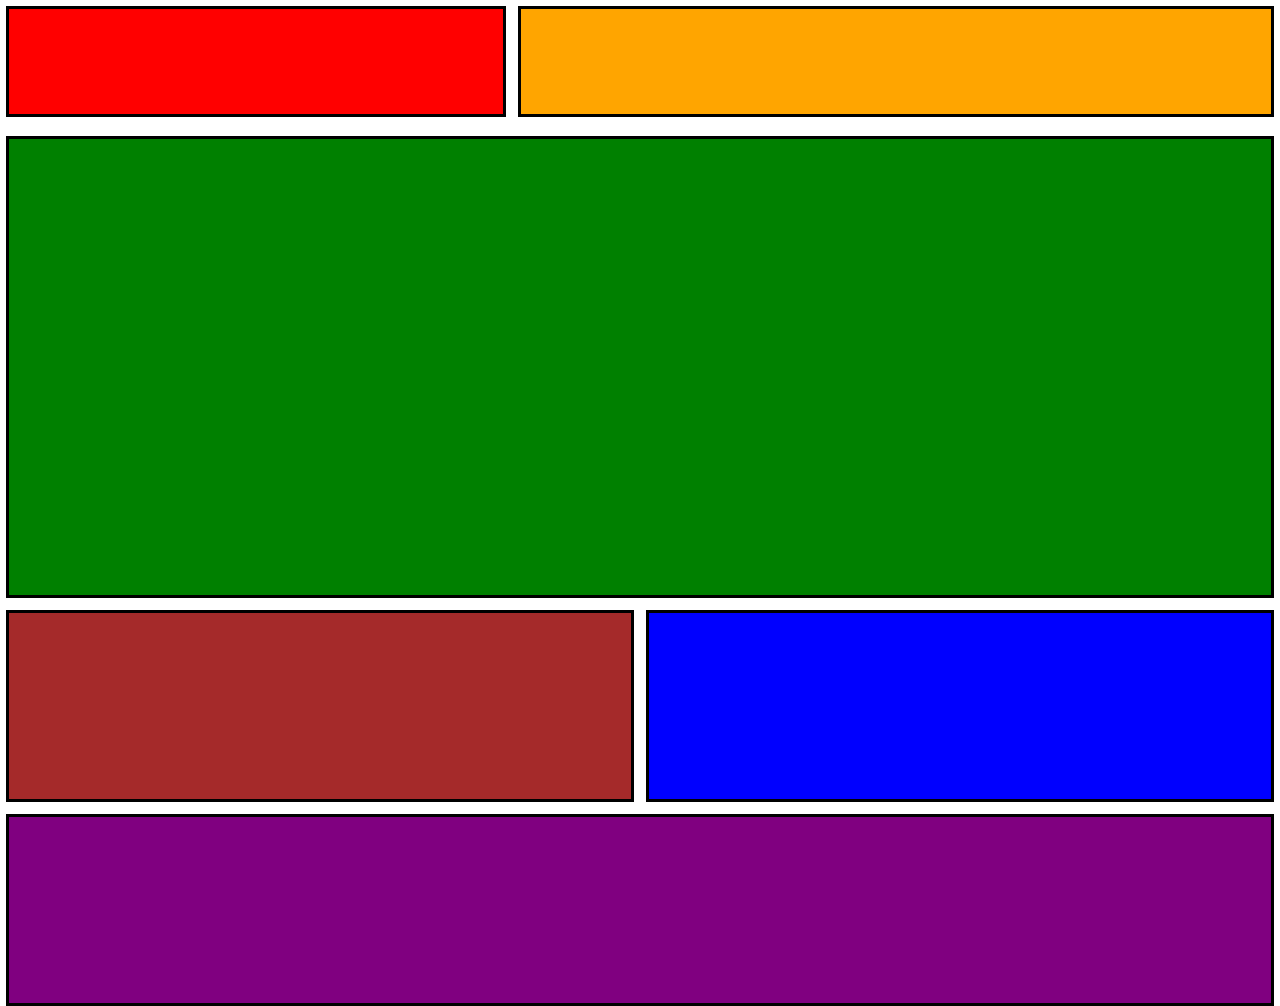
<file: task_4/index.html>
<!DOCTYPE html>
<html lang="en">
<head>
    <meta charset="UTF-8">
    <meta name="viewport" content="width=device-width, initial-scale=1.0">
    <meta http-equiv="X-UA-Compatible" content="ie=edge">
    <title>Task 4</title>
    <link rel="stylesheet" href="style.css">
</head>
<body>
    <div class="container">
        <div class="item red"></div>
        <div class="item orange"></div>
        <div class="item green"></div>
        <div class="item brown"></div>
        <div class="item blue"></div>
        <div class="item purple"></div>
    </div>
</body>
</html>
</file>
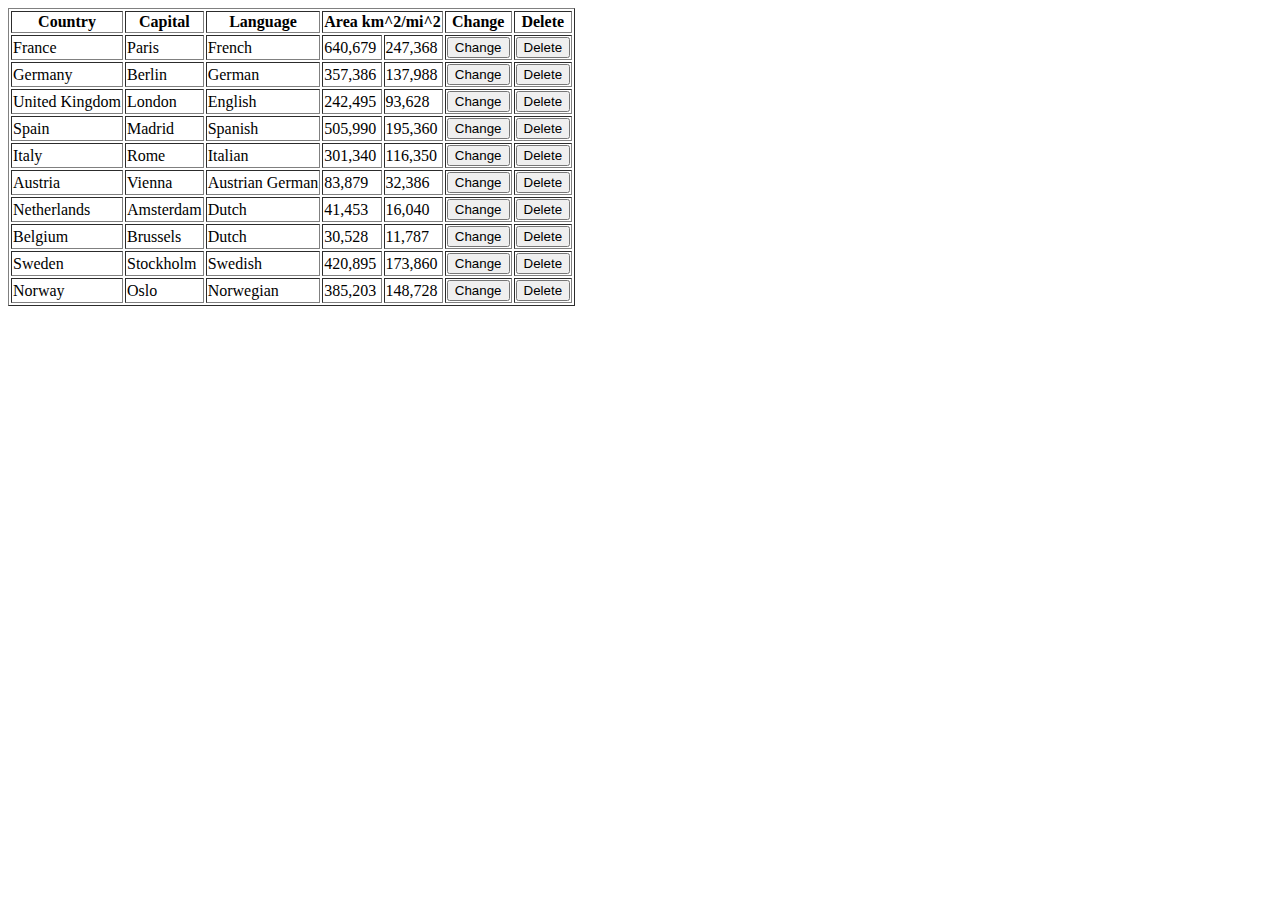
<file: lesson_1/task_1/index.html>
<!DOCTYPE html>
<html lang="en">
<head>
  <meta charset="UTF-8">
  <meta name="viewport" content="width=device-width, initial-scale=1.0">
  <meta http-equiv="X-UA-Compatible" content="ie=edge">
  <title>Task 1</title>
</head>
<body>
  
</body>
</html>
<table border="1">
    <tr>
      <th>Country</th>
      <th>Capital</th>
      <th>Language</th>
      <th colspan="2">Area km^2/mi^2</th>
      <th>Change</th>
      <th>Delete</th>
    </tr>
    <tr>
      <td>France</td>
      <td>Paris</td>
      <td>French</td>
      <td>640,679</td>
      <td>247,368</td>
      <td><button type="button">Change</button></td>
      <td><button type="button">Delete</button></td>
    </tr>
    <tr>
      <td>Germany</td>
      <td>Berlin</td>
      <td>German</td>
      <td>357,386</td>
      <td>137,988</td>
      <td><button type="button">Change</button></td>
      <td><button type="button">Delete</button></td>
    </tr>
    <tr>
      <td>United Kingdom</td>
      <td>London</td>
      <td>English</td>
      <td>242,495</td>
      <td>93,628</td>
      <td><button type="button">Change</button></td>
      <td><button type="button">Delete</button></td>
    </tr>
    <tr>
      <td>Spain</td>
      <td>Madrid</td>
      <td>Spanish</td>
      <td>505,990</td>
      <td>195,360</td>
      <td><button type="button">Change</button></td>
      <td><button type="button">Delete</button></td>
    </tr>
    <tr>
      <td>Italy</td>
      <td>Rome</td>
      <td>Italian</td>
      <td>301,340</td>
      <td>116,350</td>
      <td><button type="button">Change</button></td>
      <td><button type="button">Delete</button></td>
    </tr>
    <tr>
      <td>Austria</td>
      <td>Vienna</td>
      <td>Austrian German</td>
      <td>83,879</td>
      <td>32,386</td>
      <td><button type="button">Change</button></td>
      <td><button type="button">Delete</button></td>
    </tr>
    <tr>
      <td>Netherlands</td>
      <td>Amsterdam</td>
      <td>Dutch</td>
      <td>41,453</td>
      <td>16,040</td>
      <td><button type="button">Change</button></td>
      <td><button type="button">Delete</button></td>
    </tr>
    <tr>
      <td>Belgium</td>
      <td>Brussels</td>
      <td>Dutch</td>
      <td>30,528</td>
      <td>11,787</td>
      <td><button type="button">Change</button></td>
      <td><button type="button">Delete</button></td>
    </tr>
    <tr>
      <td>Sweden</td>
      <td>Stockholm</td>
      <td>Swedish</td>
      <td>420,895</td>
      <td>173,860</td>
      <td><button type="button">Change</button></td>
      <td><button type="button">Delete</button></td>
    </tr>
    <tr>
      <td>Norway</td>
      <td>Oslo</td>
      <td>Norwegian</td>
      <td>385,203</td>
      <td>148,728</td>
      <td><button type="button">Change</button></td>
      <td><button type="button">Delete</button></td>
    </tr>
  </table>
</file>
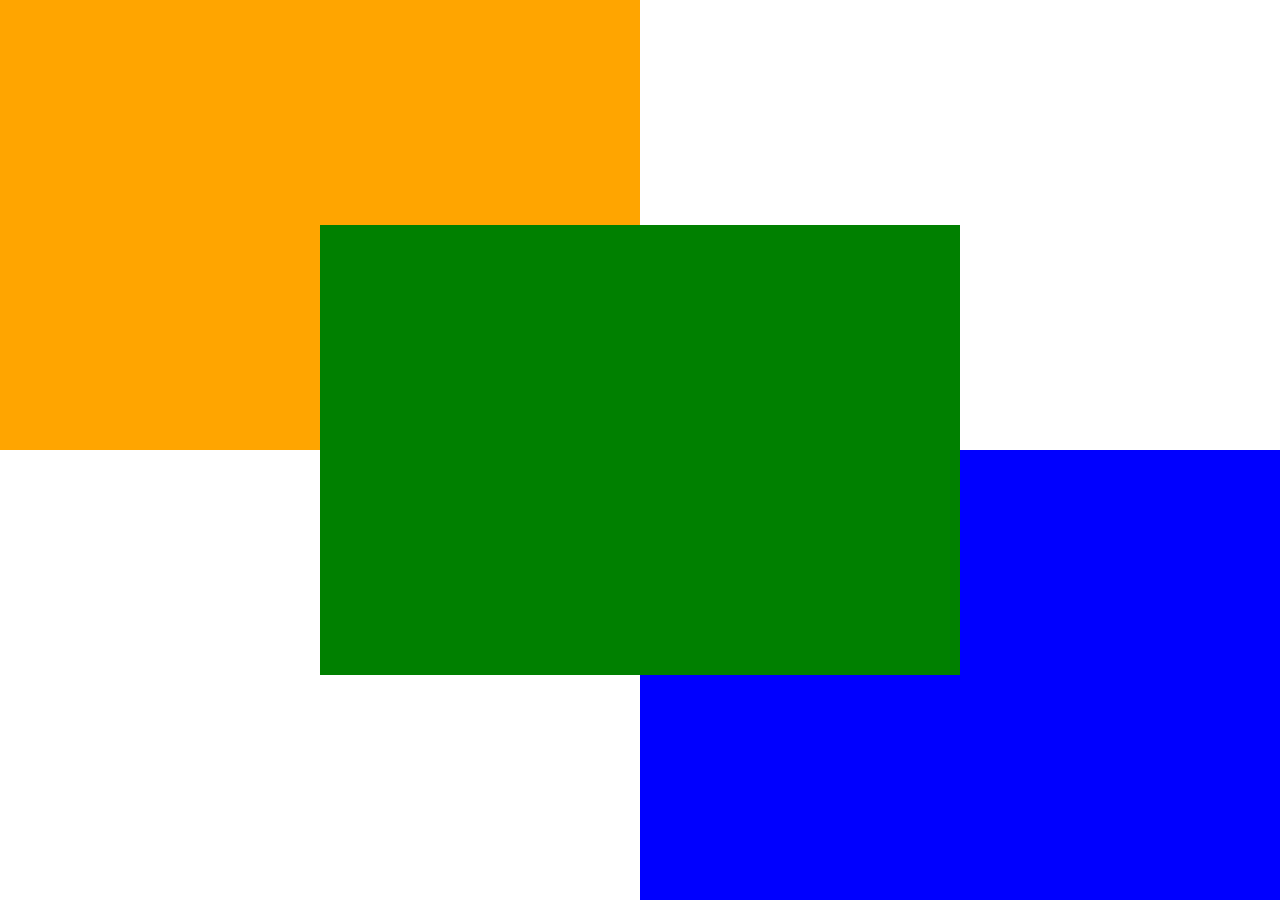
<file: lesson_1/task_2/index.html>
<!DOCTYPE html>
<html lang="en">
<head>
    <meta charset="UTF-8">
    <meta name="viewport" content="width=device-width, initial-scale=1.0">
    <meta http-equiv="X-UA-Compatible" content="ie=edge">
    <title>Task 2</title>
    <link rel="stylesheet" href="style.css">
</head>
<body>
    <div class="one"></div>
    <div class="two"></div>
    <div class="three"></div>
</body>
</html>
</file>
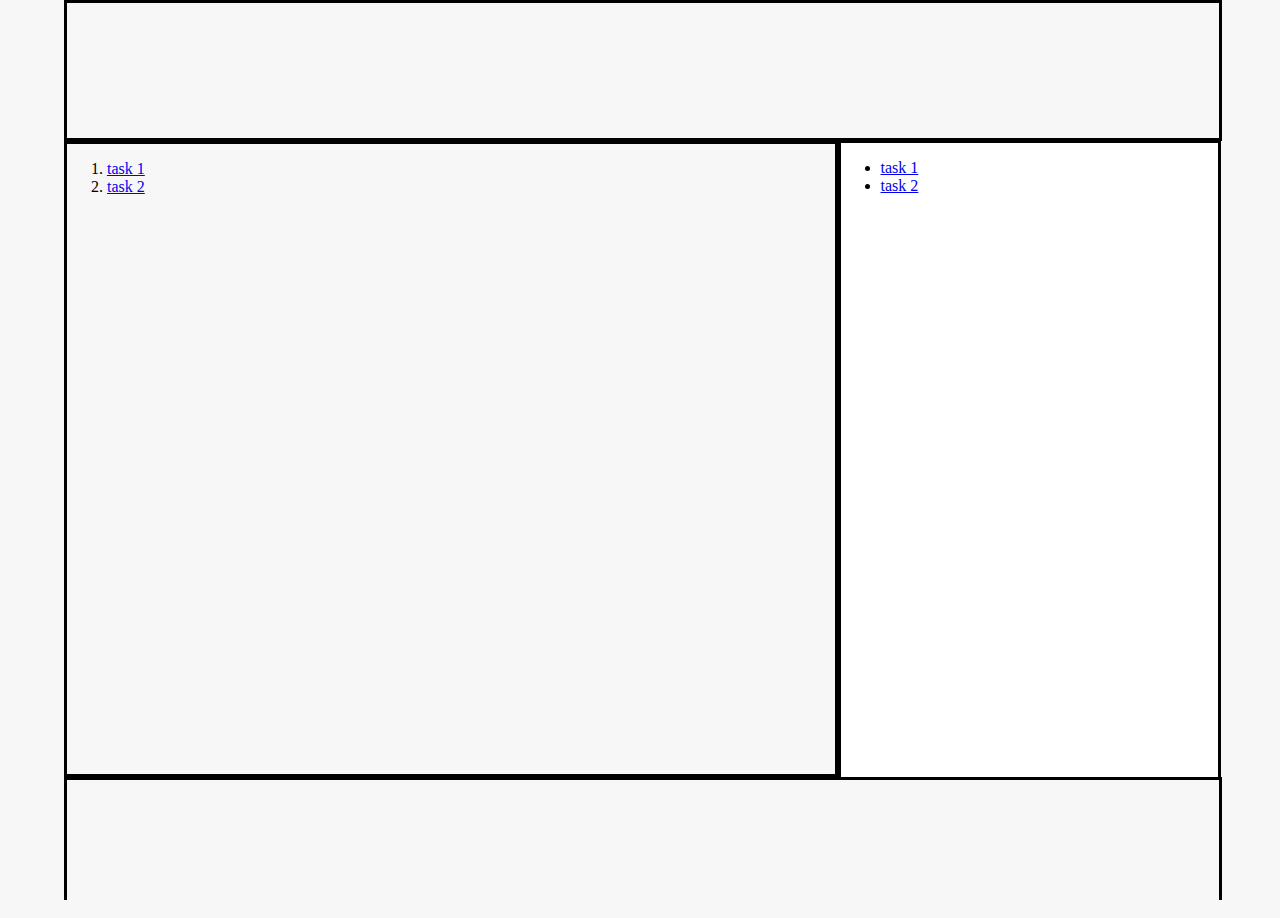
<file: lesson_1/task_3/index.html>
<!DOCTYPE html>
<html>
    <head>
        <title>Task 3</title>
        <link rel="stylesheet" type="text/css" href="style.css">
    </head>
    <body>
        <header>
        </header>
        <div class="content">
            <ol>
                <li><a href="../task_1/index.html">task 1</a></li>
                <li><a href="../task_2/index.html">task 2</a></li>
            </ol>
        </div>
        <div class="widget">
            <ul>
                <li><a href="../task_1/index.html">task 1</a></li>
                <li><a href="../task_2/index.html">task 2</a></li>
            </ul>
        </div>
        <footer>
        </footer>
    </body>

</html>
</file>
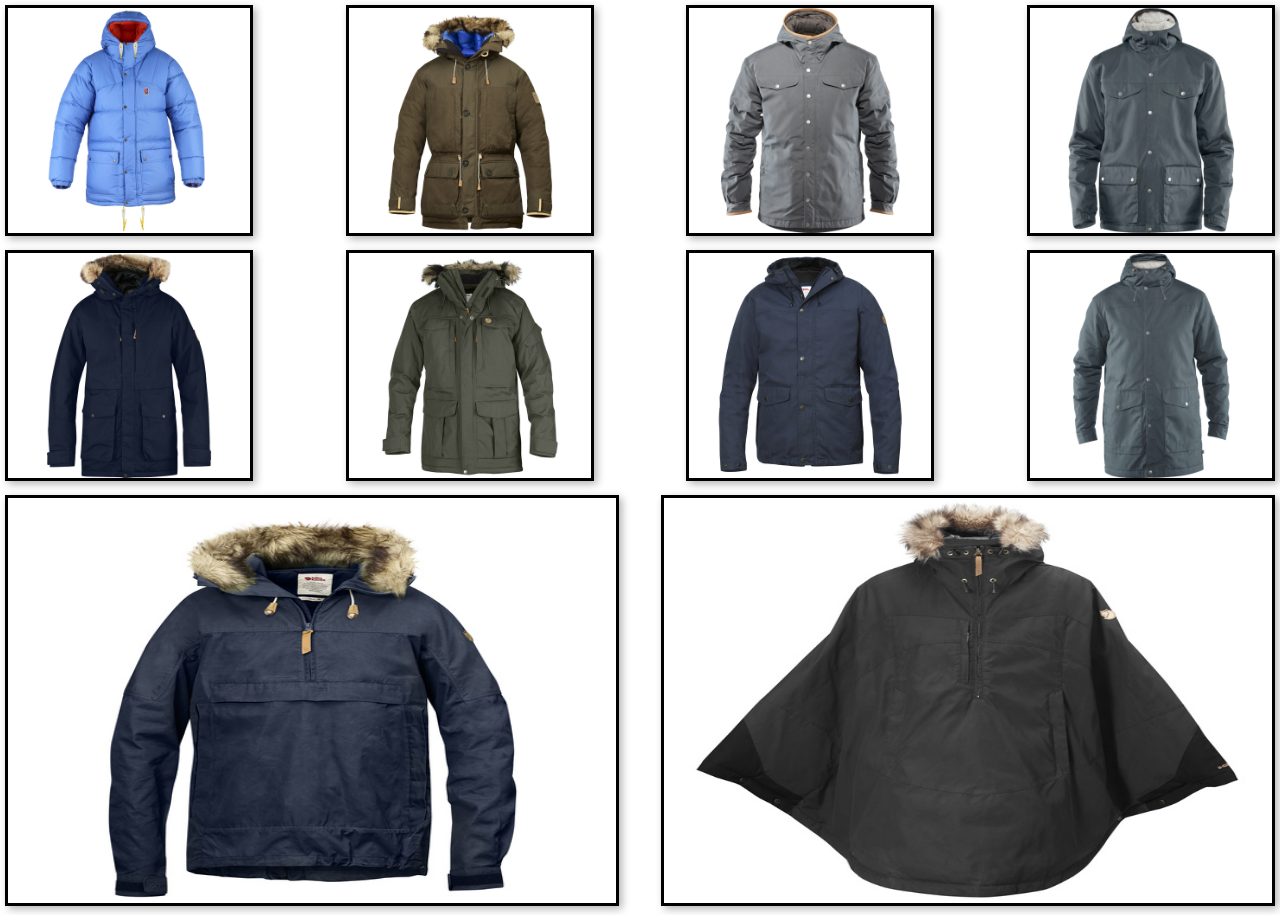
<file: lesson_1/task_5/index.html>
<!DOCTYPE html>
<html lang="en">
<head>
    <meta charset="UTF-8">
    <meta name="viewport" content="width=device-width, initial-scale=1.0">
    <meta http-equiv="X-UA-Compatible" content="ie=edge">
    <title>Task 5</title>
    <link rel="stylesheet" href="style.css">
</head>
<body>
    <div class="container">
        <div class="item one"><img src="./image/1.jpg" alt=""></div>
        <div class="item two"><img src="./image/2.jpg" alt=""></div>
        <div class="item three"><img src="./image/3.jfif" alt=""></div>
        <div class="item four"><img src="./image/4.jfif" alt=""></div>
        <div class="item five"><img src="./image/5.jpg" alt=""></div>
        <div class="item six"><img src="./image/6.jpg" alt=""></div>
        <div class="item seven"><img src="./image/7.jpg" alt=""></div>
        <div class="item eight"><img src="./image/8.jfif" alt=""></div>
        <div class="item nine"><img src="./image/9.jpg" alt=""></div>
        <div class="item ten"><img src="./image/10.jpg" alt=""></div>
    </div>
</body>
</html>
</file>
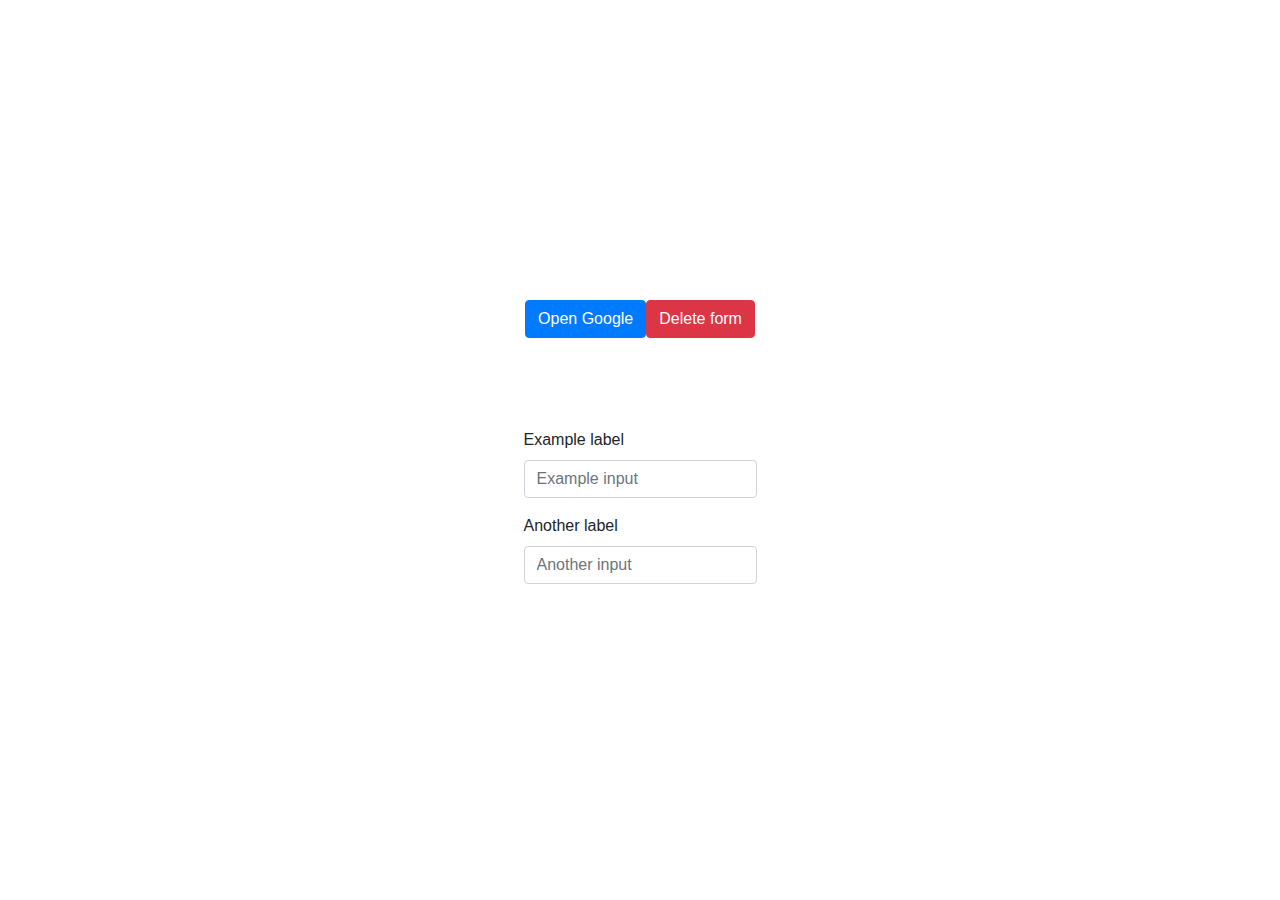
<file: lesson_2/task_1/index.html>
<!DOCTYPE html>
<html lang="en" style="height: 100%">

    <head>
        <meta charset="UTF-8">
        <meta name="viewport" content="width=device-width, initial-scale=1.0">
        <meta http-equiv="X-UA-Compatible" content="ie=edge">
        <link rel="stylesheet" href="https://stackpath.bootstrapcdn.com/bootstrap/4.3.1/css/bootstrap.min.css"
            integrity="sha384-ggOyR0iXCbMQv3Xipma34MD+dH/1fQ784/j6cY/iJTQUOhcWr7x9JvoRxT2MZw1T" crossorigin="anonymous">
        <script src="https://stackpath.bootstrapcdn.com/bootstrap/4.3.1/js/bootstrap.min.js"
            integrity="sha384-JjSmVgyd0p3pXB1rRibZUAYoIIy6OrQ6VrjIEaFf/nJGzIxFDsf4x0xIM+B07jRM"
            crossorigin="anonymous"></script>
        <script src="https://code.jquery.com/jquery-3.3.1.slim.min.js"
            integrity="sha384-q8i/X+965DzO0rT7abK41JStQIAqVgRVzpbzo5smXKp4YfRvH+8abtTE1Pi6jizo"
            crossorigin="anonymous"></script>
        <script src="https://cdnjs.cloudflare.com/ajax/libs/popper.js/1.14.7/umd/popper.min.js"
            integrity="sha384-UO2eT0CpHqdSJQ6hJty5KVphtPhzWj9WO1clHTMGa3JDZwrnQq4sF86dIHNDz0W1"
            crossorigin="anonymous"></script>
        <script src="./index.js" defer></script>

        <title>Task 1</title>
    </head>

    <body style="height: 100%">
        <div class="container h-100">
            <div class="row h-100 justify-content-center align-content-center">
                <div class=""><button type="button" class="btn btn-primary">Open Google</button></div>
                <div class=""><button type="button" class="btn btn-danger" id="danger">Delete form</button></div>
                <div class="breaker w-100" style="height:10%;"></div>
                <form id="form">
                    <div class="form-group">
                        <label for="formGroupExampleInput">Example label</label>
                        <input type="text" class="form-control" id="formGroupExampleInput" placeholder="Example input">
                    </div>
                    <div class="form-group">
                        <label for="formGroupExampleInput2">Another label</label>
                        <input type="text" class="form-control" id="formGroupExampleInput2" placeholder="Another input">
                    </div>
                </form>
            </div>
        </div>
    </body>
</html>
</file>
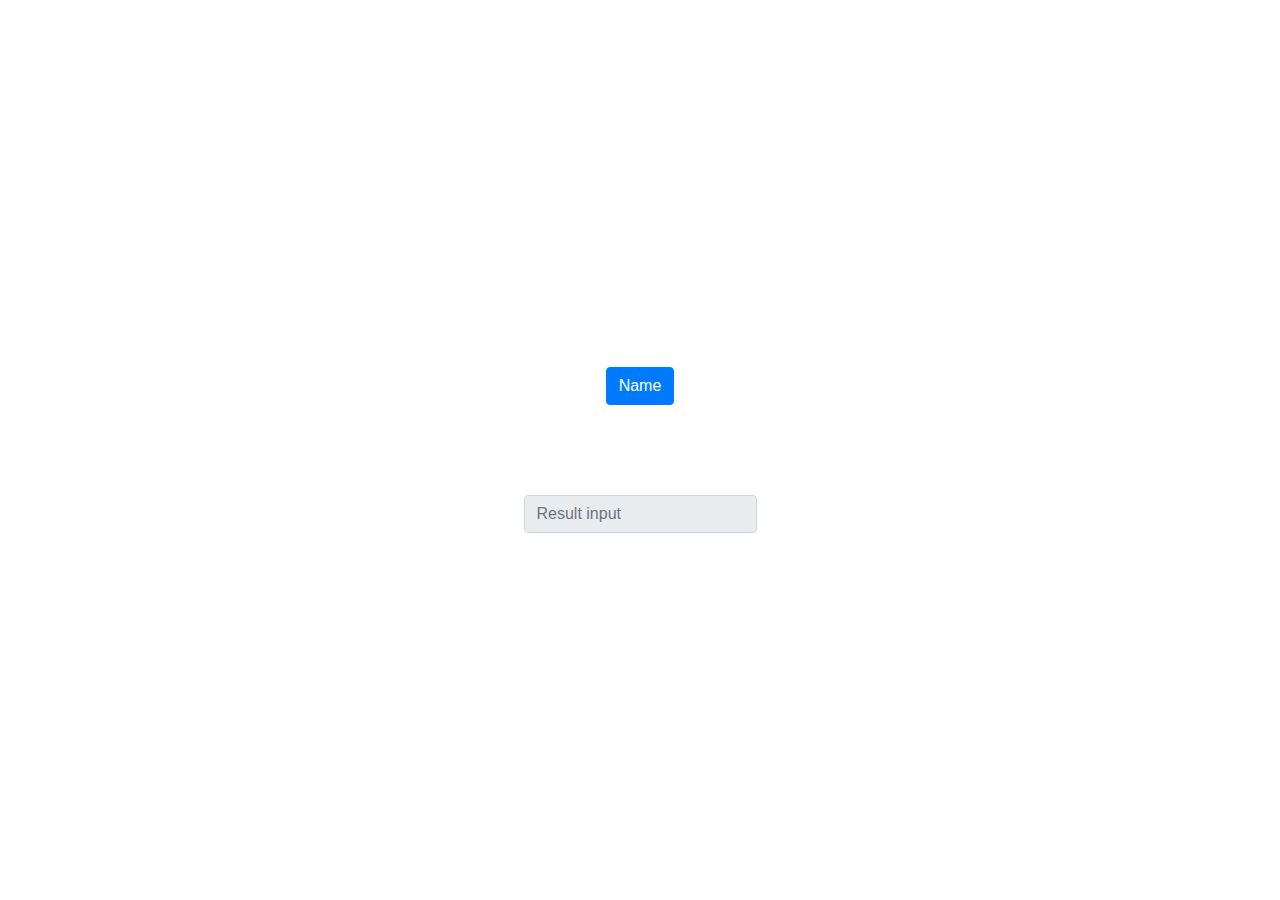
<file: lesson_2/task_2/index.html>
<!DOCTYPE html>
<html lang="en" style="height: 100%">

    <head>
        <meta charset="UTF-8">
        <meta name="viewport" content="width=device-width, initial-scale=1.0">
        <meta http-equiv="X-UA-Compatible" content="ie=edge">
        <link rel="stylesheet" href="https://stackpath.bootstrapcdn.com/bootstrap/4.3.1/css/bootstrap.min.css"
            integrity="sha384-ggOyR0iXCbMQv3Xipma34MD+dH/1fQ784/j6cY/iJTQUOhcWr7x9JvoRxT2MZw1T" crossorigin="anonymous">
        <script src="https://stackpath.bootstrapcdn.com/bootstrap/4.3.1/js/bootstrap.min.js"
            integrity="sha384-JjSmVgyd0p3pXB1rRibZUAYoIIy6OrQ6VrjIEaFf/nJGzIxFDsf4x0xIM+B07jRM"
            crossorigin="anonymous"></script>
        <script src="https://code.jquery.com/jquery-3.3.1.slim.min.js"
            integrity="sha384-q8i/X+965DzO0rT7abK41JStQIAqVgRVzpbzo5smXKp4YfRvH+8abtTE1Pi6jizo"
            crossorigin="anonymous"></script>
        <script src="https://cdnjs.cloudflare.com/ajax/libs/popper.js/1.14.7/umd/popper.min.js"
            integrity="sha384-UO2eT0CpHqdSJQ6hJty5KVphtPhzWj9WO1clHTMGa3JDZwrnQq4sF86dIHNDz0W1"
            crossorigin="anonymous"></script>
        <script src="./index.js" defer></script>

        <title>Task 2</title>
    </head>

    <body style="height: 100%">
        <div class="container h-100">
            <div class="row h-100 justify-content-center align-content-center">
                <div class=""><button type="button" class="btn btn-primary">Name</button></div>
                <div class="breaker w-100" style="height:10%;"></div>
                <div class="input w-20">
                    <input type="text" class="form-control input" id="formGroupExampleInput" placeholder="Result input" disabled>
                </div>

            </div>
        </div>
    </body>

</html>
</file>
<file: task_4/style.css>
html, body{
    font-family: Arial;
    margin: 0;
    height: 100%;
}
.container{
    display: flex;
    flex-direction: row;
    height: 100%;
    flex-wrap: wrap;
}
.item {
    padding: 3rem;
    border: 3px solid;
    margin: 6px;
  }
.red{
    flex: 30%;
    background: red;
    height: 1%;
}
.orange{
    flex: 50%;
    background: orange;
    height: 1%;
}
.green{
    flex: 100%;
    background: green;
    height: 40%;
    margin-top: 1%;

}
.brown{
    flex: 25%;
    background: brown;
    height: 10%;
}
.blue{
    flex: 25%;
    background: blue;
    height: 10%;
}
.purple{
    flex: 25%;
    background: purple;
    height: 10%;
}
@media (min-width: 320px) and (max-width: 767px) {
    .brown, .blue, .orange{
        display: none;
    }
    .green{
        order: 1;
        height: 2%;
    }
    .purple{
        margin-top: 3%;
        margin-bottom: 0.5px; 
        order: 2;
        height: 2%;
    }
    .red{
        margin-top: 0.5px;
        order:3;
        height: 30%;
    }
}
@media (min-width: 768px) and (max-width: 1024px) {
    .brown{
        display: none;
    }
    .orange{
        order: 1;
        flex: 10%;
    }
    .purple{
        order: 2;
        flex: 30%;
        height: 1%;
    }
    .red{
        order: 3;
        height: 40%;
        flex:100%;
    }
    .green{
        order: 4;
        flex:30%;
        height: 20%;
    }
    .blue{
        order: 5;
        flex: 30%;
        height: 20%;
    }

}
</file>
<file: lesson_1/task_2/style.css>
.one {
    position: absolute;
    background: orange;
    top: 0%;
    left: 0%;
    height:50%;
    width: 50%; 
}

.two {
    position: absolute;
    bottom: 0%;
    right: 0%;
    background: blue;
    height:50%;
    width: 50%;
}

.three{
    position: absolute;
    top: 25%;
    left: 25%;
    background: green;
    height:50%;
    width: 50%;
}
</file>
<file: lesson_1/task_3/style.css>
html, body {  
    margin: 0%;
    height: 100%;
    background: #f7f7f7;
    overflow-y: hidden;
    } 
header {
    margin-left:  5%;
    margin-right: 5%;
    border: solid;
    width: 90%;
    height: 15%;
    position: relative;
    top: 0%;
    }
.content {
    margin-left:  5%;
    margin-right: 5%;
    height: 70%;
    border: solid;
    width: 60%;
    }
    .widget {
    position: absolute;
    top:15.5%;
    right: 4.6%;
    width: 29.5%;
    height: 70.5%;
    background: white;
    border: solid;
    }
footer {
    width: 90%;
    margin-left: 5%;
    margin-right: 5%;
    height: 15%;
    border: solid;
    }
</file>
<file: lesson_1/task_5/style.css>
html, body{
    margin: 0;
    height: 100%;
}
.container{
    display: flex;
    flex-wrap: wrap;
    flex-direction: row;
    max-height: 100vh;
    justify-content: space-around;
}
.item img{
    margin: 5px;
    border: 3px solid #000;
    box-shadow: 3px 3px 8px 0px rgba(0,0,0,0.3); 
    max-width: 18vw;
    height: 47vh;
}
@media (min-width: 1280px) and (max-width: 1599px) {
    .container{
        justify-content: space-between;
    }
    .item img{
        margin: 5px;
        border: 3px solid #000;
        box-shadow: 3px 3px 8px 0px rgba(0,0,0,0.3); 
        max-width: 22vw;
        height: 25vh;
    }
    .nine img{
        max-width: 60vw;
        width: 38em;
        height: 45vh;
    }
    .ten img{
        max-width: 60vw;
        width: 38em;
        height: 45vh;
    }
}
</file>
